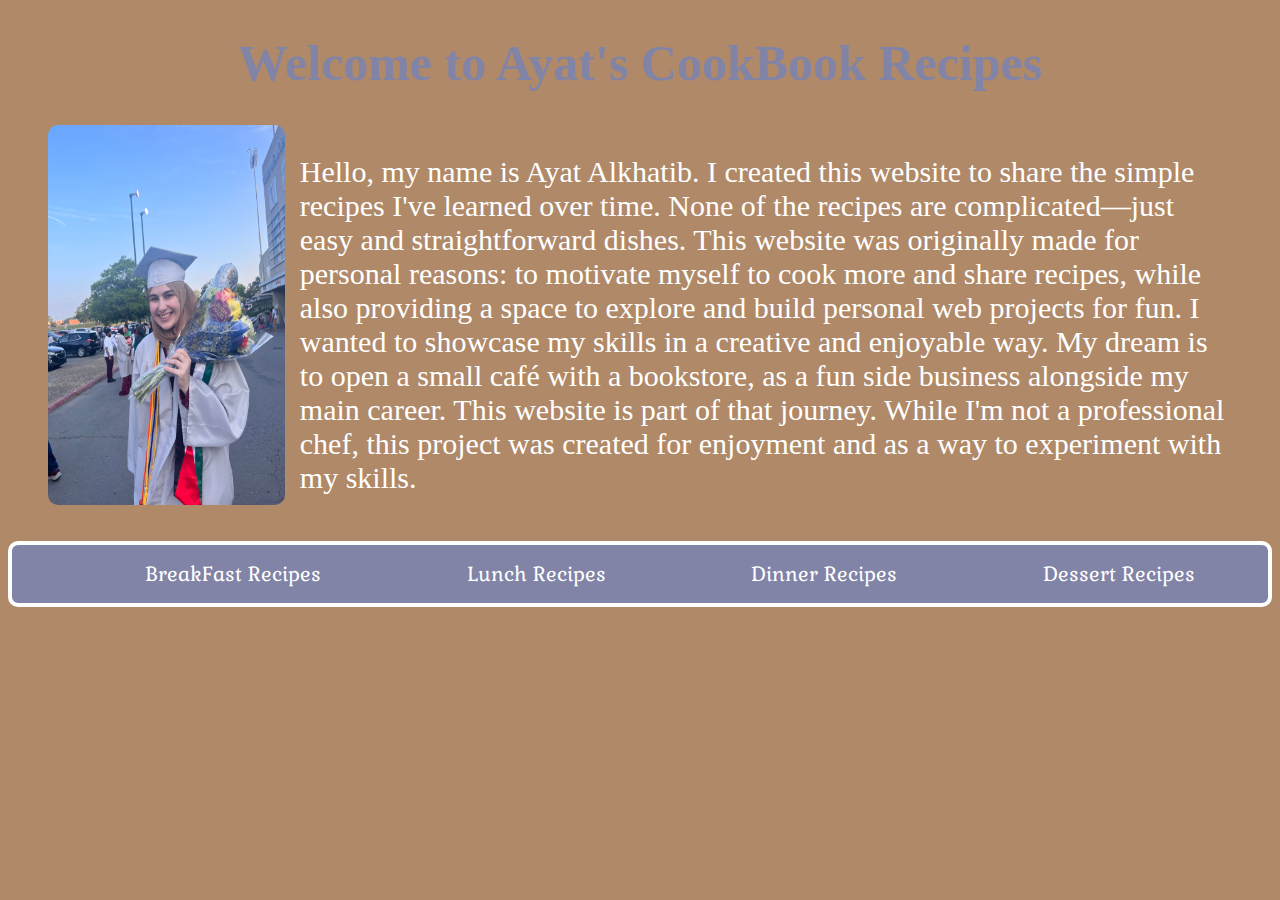
<file: index.html>
<!doctype html>

<html lang="en">
<head>
  <meta charset="utf-8">

  <title>Ayat's CookBook</title>
  <meta name="description" content="A collection of Ayat's Recipes">
  <meta name="author" content="Ayat Alkhatib">
  <link href="assest/css/style.css" rel="stylesheet">
  <link rel="preconnect" href="https://fonts.googleapis.com">
<link rel="preconnect" href="https://fonts.gstatic.com" crossorigin>
<link href="https://fonts.googleapis.com/css2?family=Elsie:wght@400;900&family=Gabriela&family=Graduate&family=Playfair+Display:ital,wght@0,400..900;1,400..900&family=Playfair:ital,opsz,wght@0,5..1200,300..900;1,5..1200,300..900&family=Rokkitt:ital,wght@0,100..900;1,100..900&display=swap" rel="stylesheet">


</head>

<body>

    <h1>Welcome to Ayat's CookBook Recipes</h1>
    <figure>
        <img src="assest/img/IMG_5163.jpeg" alt="placeholder">
        <p>Hello, my name is Ayat Alkhatib. I created this website to share the simple recipes I've learned over time. None of the recipes are complicated—just easy and straightforward dishes. This website was originally made for personal reasons: to motivate myself to cook more and share recipes, while also providing a space to explore and build personal web projects for fun. I wanted to showcase my skills in a creative and enjoyable way.

            My dream is to open a small café with a bookstore, as a fun side business alongside my main career. This website is part of that journey. While I'm not a professional chef, this project was created for enjoyment and as a way to experiment with my skills.</p>
    </figure>
 
<section id="menu">
    <nav>
        <ul id="options">
            <li><a href="breakfast/index.html">BreakFast Recipes</a></li>
            <li><a href="lunch/index.html">Lunch Recipes</a></li>
            <li><a href="dinner/index.html">Dinner Recipes</a></li>
            <li><a href="dessert/index.html">Dessert Recipes</a></li>
        </ul>
    </nav>
</section>
</body>
</file>
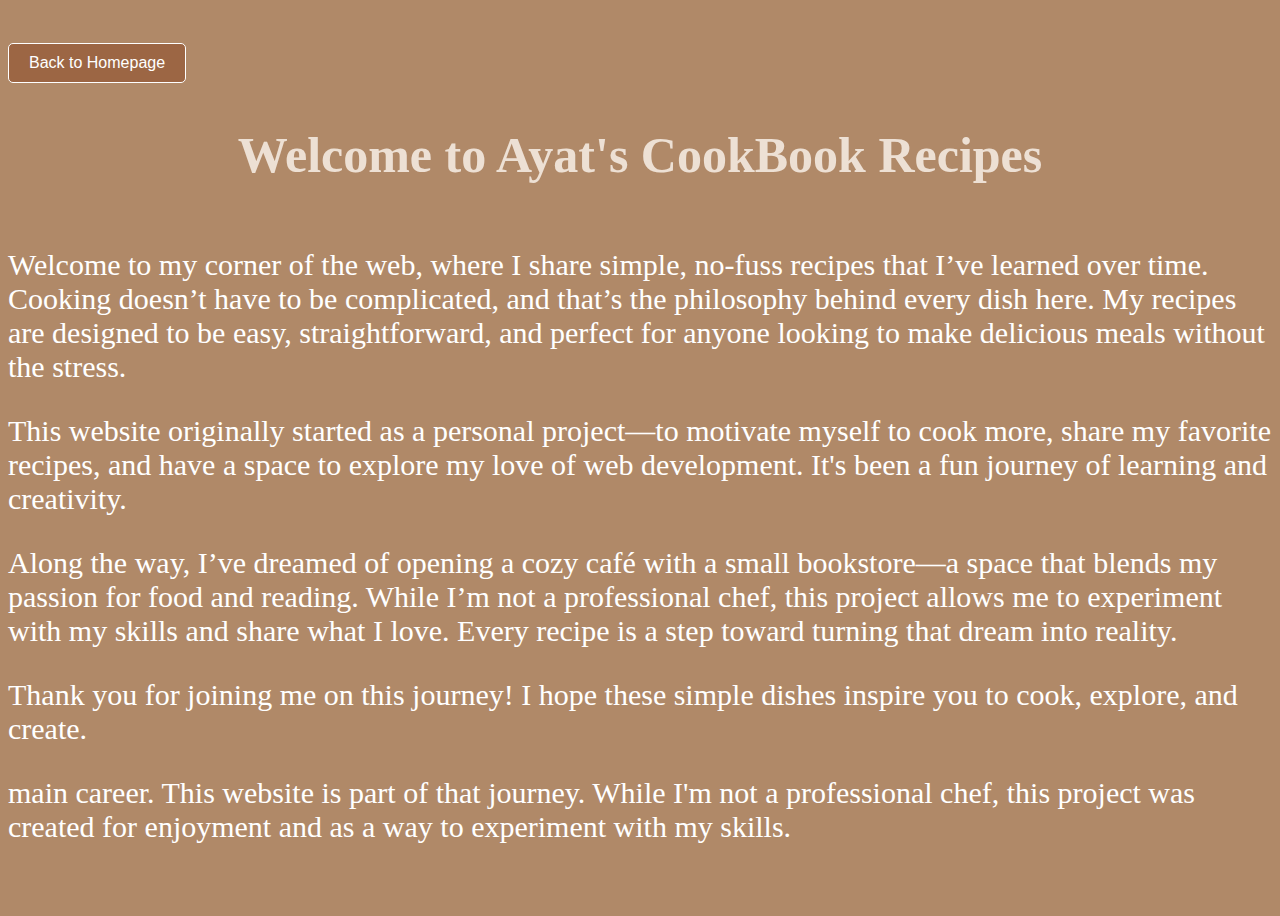
<file: aboutme/index.html>
<!doctype html>

<html lang="en">
<head>
  <meta charset="utf-8">

  <title>Ayat's CookBook</title>
  <meta name="description" content="A collection of Ayat's Recipes">
  <meta name="author" content="Ayat Alkhatib">
  <link href="../aboutme/css/style.css" rel="stylesheet">
  <link rel="preconnect" href="https://fonts.googleapis.com">
<link rel="preconnect" href="https://fonts.gstatic.com" crossorigin>
<link href="https://fonts.googleapis.com/css2?family=Elsie:wght@400;900&family=Gabriela&family=Graduate&family=Playfair+Display:ital,wght@0,400..900;1,400..900&family=Playfair:ital,opsz,wght@0,5..1200,300..900;1,5..1200,300..900&family=Rokkitt:ital,wght@0,100..900;1,100..900&display=swap" rel="stylesheet">


</head>

<body>
  <a href="../index.html">
    <button>Back to Homepage</button>
</a>

    <h1>Welcome to Ayat's CookBook Recipes</h1>
       
        <main>

          <p>Welcome to my corner of the web, where I share simple, no-fuss recipes that I’ve learned over time. Cooking doesn’t have to be complicated, and that’s the philosophy behind every dish here. My recipes are designed to be easy, straightforward, and perfect for anyone looking to make delicious meals without the stress.</p>

          <p>This website originally started as a personal project—to motivate myself to cook more, share my favorite recipes, and have a space to explore my love of web development. It's been a fun journey of learning and creativity.</p>
  
          <p>Along the way, I’ve dreamed of opening a cozy café with a small bookstore—a space that blends my passion for food and reading. While I’m not a professional chef, this project allows me to experiment with my skills and share what I love. Every recipe is a step toward turning that dream into reality.</p>
  
          <p>Thank you for joining me on this journey! I hope these simple dishes inspire you to cook, explore, and create.</p>
          <p> main career. This website is part of that journey. While I'm not a professional chef, this project was created for enjoyment and as a way to experiment with my skills.</p>
    </main>

</body>
</file>
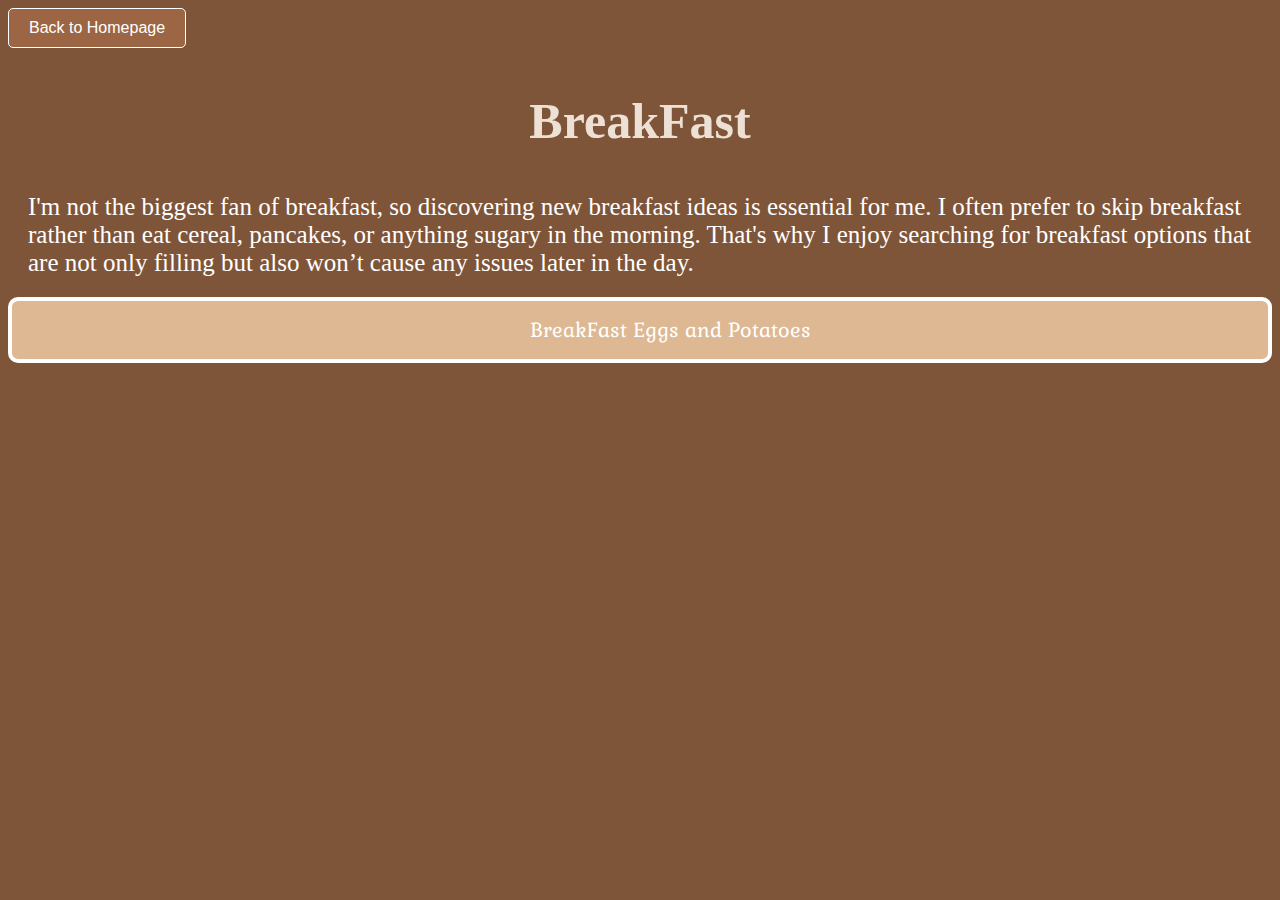
<file: recipes/breakfast/index.html>
<!doctype html>

<html lang="en">
<head>
  <meta charset="utf-8">

  <title>IT Pearl| Ayat Alkhatib</title>
  <meta name="description" content="A collection from IT Pearl">
  <meta name="author" content="Ayat Alkhatib">
  <link href="../breakfast/css/style.css" rel="stylesheet">
  <link rel="preconnect" href="https://fonts.googleapis.com">
<link rel="preconnect" href="https://fonts.gstatic.com" crossorigin>
<link href="https://fonts.googleapis.com/css2?family=Elsie:wght@400;900&family=Gabriela&family=Graduate&family=Playfair+Display:ital,wght@0,400..900;1,400..900&family=Playfair:ital,opsz,wght@0,5..1200,300..900;1,5..1200,300..900&family=Rokkitt:ital,wght@0,100..900;1,100..900&display=swap" rel="stylesheet">


</head>
<body>
    <a href="../index.html">
        <button>Back to Homepage</button>
    </a>
    <h1>BreakFast</h1>

    <p>I'm not the biggest fan of breakfast, so discovering new breakfast ideas is essential for me. I often prefer to skip breakfast rather than eat cereal, pancakes, or anything sugary in the morning. That's why I enjoy searching for breakfast options that are not only filling but also won’t cause any issues later in the day.</p>
    
    <nav>
        <ul>
            <li><a href="breakfasteggsandpotatoes/index.html">BreakFast Eggs and Potatoes</a></li>

        </ul>
    </nav>
</body>
</file>
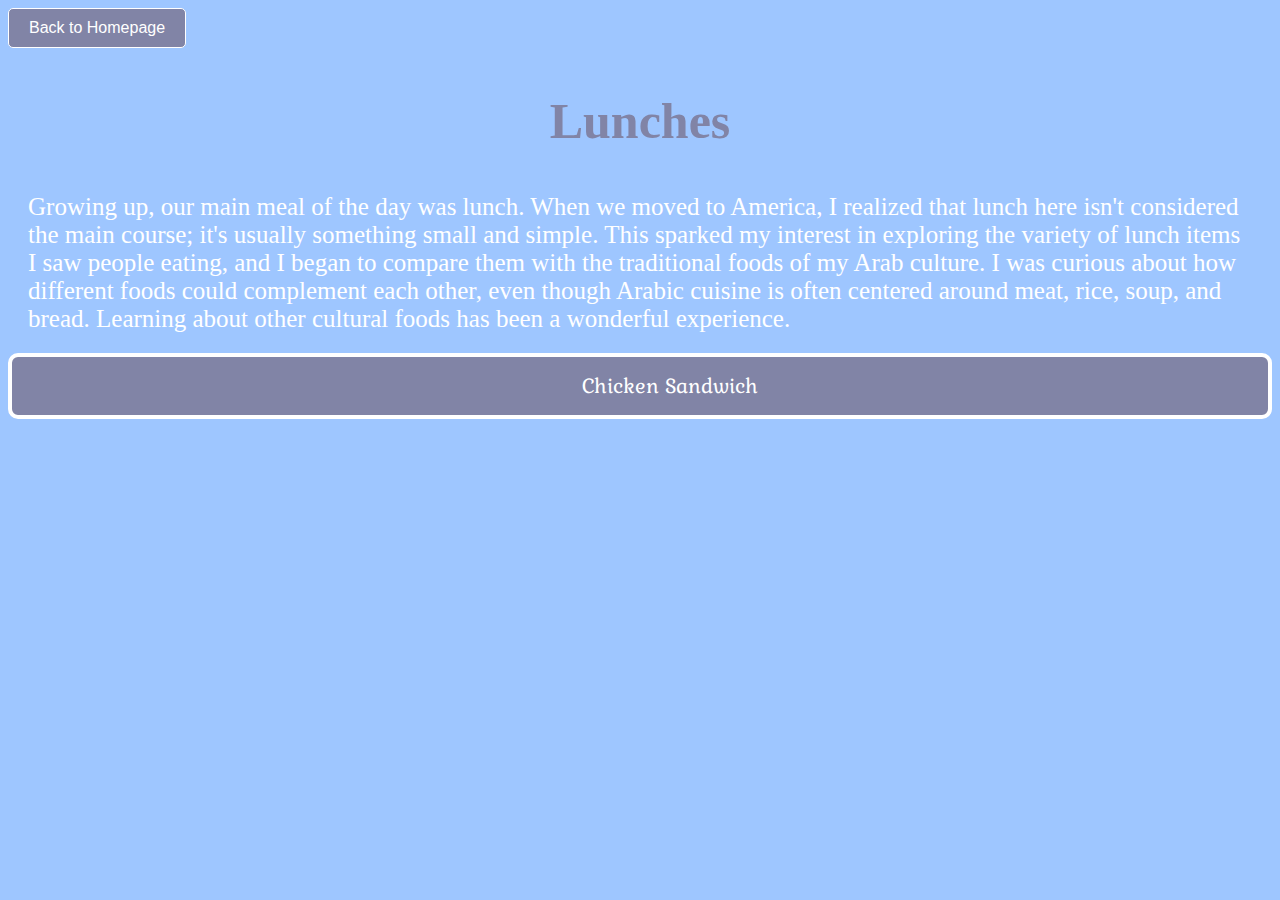
<file: recipes/lunch/index.html>
<!doctype html>

<html lang="en">
<head>
  <meta charset="utf-8">

  <title>Ayat's CookBook</title>
  <meta name="description" content="A collection of Ayat's Recipes">
  <meta name="author" content="Ayat Alkhatib">
  <link href="../lunch/css/style.css" rel="stylesheet">
  <link rel="preconnect" href="https://fonts.googleapis.com">
<link rel="preconnect" href="https://fonts.gstatic.com" crossorigin>
<link href="https://fonts.googleapis.com/css2?family=Elsie:wght@400;900&family=Gabriela&family=Graduate&family=Playfair+Display:ital,wght@0,400..900;1,400..900&family=Playfair:ital,opsz,wght@0,5..1200,300..900;1,5..1200,300..900&family=Rokkitt:ital,wght@0,100..900;1,100..900&display=swap" rel="stylesheet">


</head>
<body>
    <a href="../index.html">
        <button>Back to Homepage</button>
    </a>
    <h1>Lunches</h1>
    <p>Growing up, our main meal of the day was lunch. When we moved to America, I realized that lunch here isn't considered the main course; it's usually something small and simple. This sparked my interest in exploring the variety of lunch items I saw people eating, and I began to compare them with the traditional foods of my Arab culture. I was curious about how different foods could complement each other, even though Arabic cuisine is often centered around meat, rice, soup, and bread. Learning about other cultural foods has been a wonderful experience.</p>
    <nav>
        <ul>
            <li><a href="../lunch/chickensandwich/index.html">Chicken Sandwich</a></li>
        </ul>
    </nav>
</body>
</file>
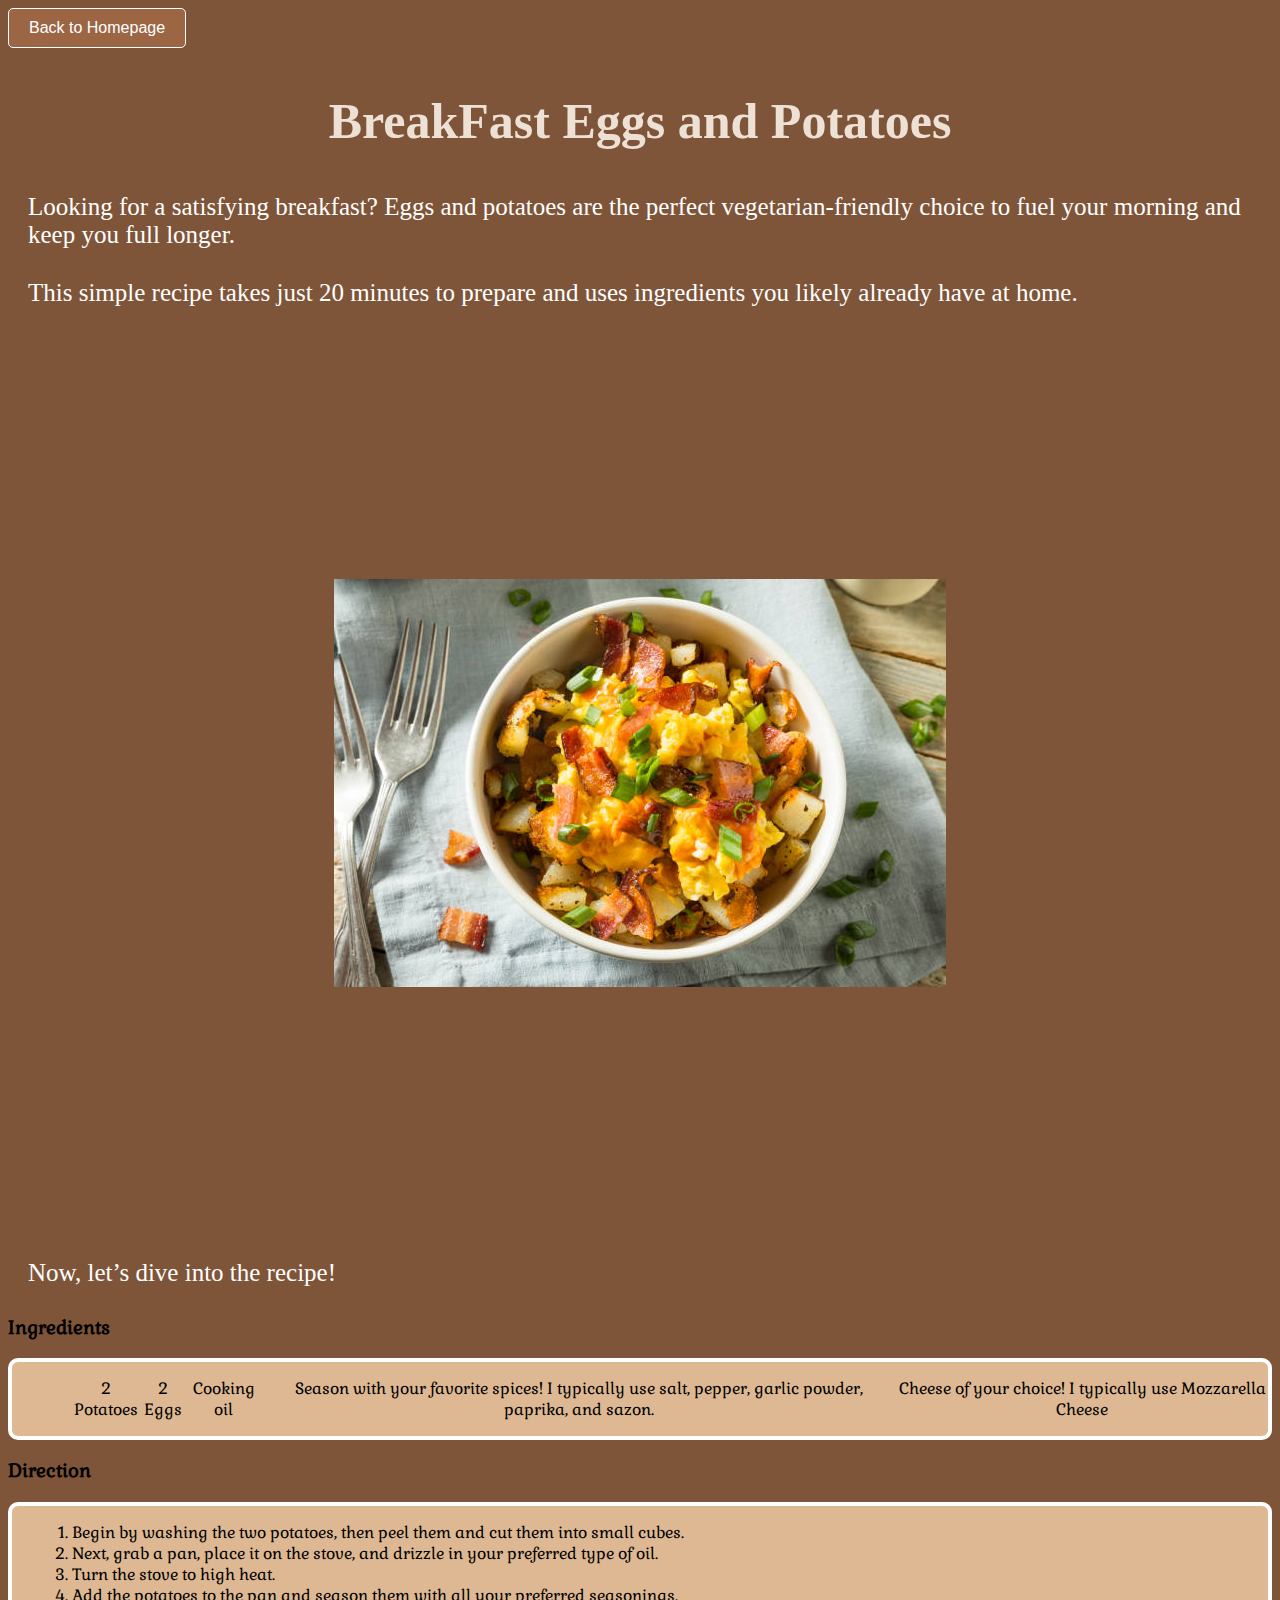
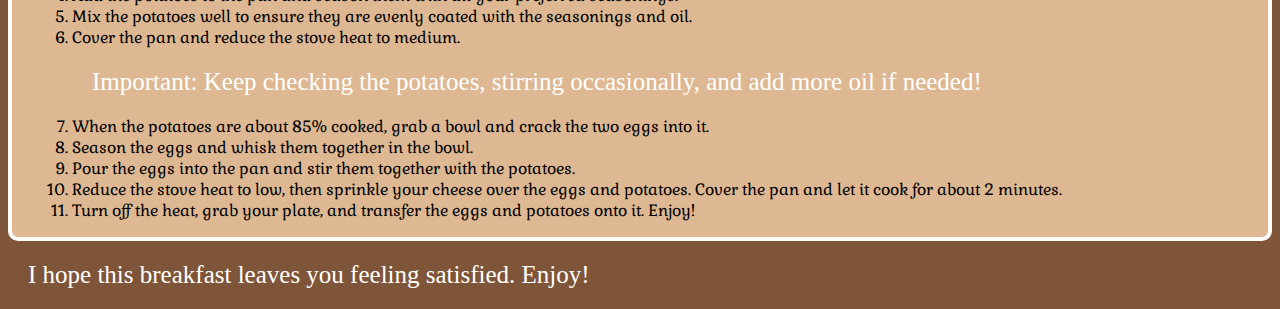
<file: recipes/breakfast/breakfasteggsandpotatoes/index.html>
<!doctype html>

<html lang="en">
<head>
  <meta charset="utf-8">

  <title>IT Pearl| Ayat Alkhatib</title>
  <meta name="description" content="A collection from IT Pearl">
  <meta name="author" content="Ayat Alkhatib">
  <link href="../breakfasteggsandpotatoes/css/style.css" rel="stylesheet">
  <link rel="preconnect" href="https://fonts.googleapis.com">
<link rel="preconnect" href="https://fonts.gstatic.com" crossorigin>
<link href="https://fonts.googleapis.com/css2?family=Elsie:wght@400;900&family=Gabriela&family=Graduate&family=Playfair+Display:ital,wght@0,400..900;1,400..900&family=Playfair:ital,opsz,wght@0,5..1200,300..900;1,5..1200,300..900&family=Rokkitt:ital,wght@0,100..900;1,100..900&display=swap" rel="stylesheet">


</head>


<body>
    <a href="/recipes/breakfast/index.html"> 
        <button>Back to Homepage</button>
    </a>
    <h1>BreakFast Eggs and Potatoes</h1>
    <p>Looking for a satisfying breakfast? Eggs and potatoes are the perfect vegetarian-friendly choice to fuel your morning and keep you full longer.</p>
    <p>This simple recipe takes just 20 minutes to prepare and uses ingredients you likely already have at home.</p>
    <figure>
        <img src="../breakfasteggsandpotatoes/img/image.jpg.jpg" alt="placeholder">
    </figure>
    <p>Now, let’s dive into the recipe!</p>

    <h3>Ingredients</h3> 
    <nav>
        <ul>
            <li>2 Potatoes</li>
            <li>2 Eggs</li>
            <li>Cooking oil</li>
            <li>Season with your favorite spices! I typically use salt, pepper, garlic powder, paprika, and sazon.</li>
            <li>Cheese of your choice! I typically use Mozzarella Cheese</li>
        </ul>
    </nav>
    <h3>Direction</h3>
    <nav>
        <ol>
            <li>Begin by washing the two potatoes, then peel them and cut them into small cubes.</li>
            <li>Next, grab a pan, place it on the stove, and drizzle in your preferred type of oil.</li>
            <li>Turn the stove to high heat.</li>
            <li>Add the potatoes to the pan and season them with all your preferred seasonings.</li>
            <li>Mix the potatoes well to ensure they are evenly coated with the seasonings and oil.</li>
            <li>Cover the pan and reduce the stove heat to medium.</li>
            <p id="note">Important: Keep checking the potatoes, stirring occasionally, and add more oil if needed!</p>
            <li>When the potatoes are about 85% cooked, grab a bowl and crack the two eggs into it.</li>
            <li>Season the eggs and whisk them together in the bowl.</li>
            <li>Pour the eggs into the pan and stir them together with the potatoes.</li>
            <li>Reduce the stove heat to low, then sprinkle your cheese over the eggs and potatoes. Cover the pan and let it cook for about 2 minutes.</li>
            <li>Turn off the heat, grab your plate, and transfer the eggs and potatoes onto it. Enjoy!</li>
        </ol>
    </nav>
    <p id="thankyounote">I hope this breakfast leaves you feeling satisfied. Enjoy!
    
</body>
</file>
<file: assest/css/style.css>
h1{
    color: #8184A6;
    text-align:center;
    font-family:'Times New Roman', Times, serif;
    font-size: 50px;

}

nav ul{
    list-style-type: none;
    text-align: center;
    display: flex;
    flex-direction: row;
    justify-content: space-around;
    list-style-type: none;

}

p{
    color: white;
    font: weight 250px;
    font-size: 30px;
    font-family:'Times New Roman', Times, serif;

}

nav {

    background-color: #8184A6;
    border-radius:10px;
    border: 4px solid  white;
    padding-left: 20px;
    
}
nav ul li a {
    color:white;
    font-size: 20px;
    text-decoration: none;

}
nav ul li a:hover{
    text-decoration: underline;
}

body{
    background-color:#B08968;
    font-family: "Gabriela", serif;
    font-weight: 400;
    font-style: normal;
}

figure{
    display: flex; 


}

img{    
    margin-right: 15px; 
    max-width: 20%;  
    height: auto;
    float: left;
    border-radius: 10px;
    margin-bottom: 20px;
}

.option {
    display: none;
    position: absolute;
    top: 40px;
    left: 0;
    background-color: white;
    box-shadow: 0 4px 6px rgba(0, 0, 0, 0.1);
    padding: 10px;
    list-style: none;
    border-radius: 5px;
  }

  .hamburger {
    cursor: pointer;
    width: 30px;
    height: 30px;
    display: flex;
    flex-direction: column;
    justify-content: space-around;
}

.hamburger div {
    width: 100%;
    height: 4px;
    background-color: #DDB892;
    border-radius: 2px;
    transition: transform 0.3s, opacity 0.3s;
}

.hidden {
    display: none;
}

.recipe {
    background: white;
    padding: 10px;
    border: 1px solid #ccc;
    margin: 10px 0;
    border-radius: 5px;
}

.recipe strong {
    color: #333;
}

#sidebar {
    position: fixed;
    top: 0;
    left: -250px; 
    width: 250px;
    height: 100%;
    background: #DDB892;
    color: white;
    padding-top: 20px;
    transition: left 0.3s ease-in-out; 
    font-size: 25px;
}

/* Sidebar Open (Slides In) */
#sidebar.open {
    left: 0;
}

/* Sidebar Links */
#sidebar ul {
    list-style-type: none;
    padding: 0;
}

#sidebar ul li {
    padding: 15px;
}

#sidebar ul li a {
    color: white;
    text-decoration: none;
    display: block;
}

/* Close Button */
#close-btn {
    position: absolute;
    top: 10px;
    right: 15px;
    background: none;
    border: none;
    color: white;
    font-size: 24px;
    cursor: pointer;
}

/* Menu Button (Opens Sidebar) */
#menu-btn {
    position: fixed;
    top: 20px;
    left: 20px;
    background: #333;
    color: white;
    border: none;
    padding: 10px 15px;
    cursor: pointer;
    font-size: 18px;
}
</file>
<file: aboutme/css/style.css>
h1{
    color: #EDE0D4;
    text-align:center;
    font-family:'Times New Roman', Times, serif;
    font-size: 50px;

}


p{
    color: white;
    font: weight 250px;
    font-size: 30px;
    font-family:'Times New Roman', Times, serif;
    

}



body{
    background-color:#B08968;
    font-family: "Gabriela", serif;
    font-weight: 400;
    font-style: normal;
    display:flex;
    flex-direction: column;
    justify-content: center;
    min-height: 100vh;
}

figure{
    display: flex; 
    align-items: center;
    justify-content: center;
    min-height: 100vh;
    gap:20px;
    flex-wrap: wrap;


}

img{    
    margin-right: 15px; 
    width: 200px;  
    height: 350px;
    border-radius: 10px;
    margin-bottom: 20px;
    
    
}


button{
    padding: 10px 20px;
    background-color: #9C6644; 
    color: white;
    border-radius: 5px;
    border: 1px solid white;;
    cursor: pointer;
    font-size: 16px;
    margin-bottom: 10px;
    
}
</file>
<file: recipes/breakfast/css/style.css>
h1{
    color: #EDE0D4;
    text-align:center;
    font-size: 50px;
    font-family: 'Times New Roman', Times, serif;
}

p{
    padding-left: 10px;
    color: white;
    font: weight 250px;
    font-size: 25px;
    font-family: 'Times New Roman', Times, serif;
    margin: 10px;;
    padding:10px;
}

nav ul{
    list-style-type: none;
    text-align: center;
    display: flex;
    flex-direction: row;
    justify-content: space-around;
    list-style-type: none;

}



nav {

    background-color: #DDB892;
    border-radius:10px;
    border: 4px solid  white;
    padding-left: 20px;
    
}
nav ul li a {
    color:white;
    font-size: 20px;
    text-decoration: none;

}
nav ul li a:hover{
    text-decoration: underline;
}

body{
    background-color:#7F5539;
    font-family: "Gabriela", serif;
    font-weight: 400;
    font-style: normal;
}


button{
    padding: 10px 20px;
    background-color: #9C6644; 
    color: white;
    border-radius: 5px;
    border: 1px solid white;;
    cursor: pointer;
    font-size: 16px;
    margin-bottom: 10px;
}
</file>
<file: recipes/lunch/css/style.css>
h1{
    color: #8184A6;
    text-align:center;
    font-size: 50px;
    font-family: 'Times New Roman', Times, serif;
}

p{
    padding-left: 10px;
    color: white;
    font: weight 250px;
    font-size: 25px;
    font-family: 'Times New Roman', Times, serif;
    margin: 10px;;
    padding:10px;
}

nav ul{
    list-style-type: none;
    text-align: center;
    display: flex;
    flex-direction: row;
    justify-content: space-around;
    list-style-type: none;

}



nav {

    background-color: #8184A6;
    border-radius:10px;
    border: 4px solid  white;
    padding-left: 20px;
    
}
nav ul li a {
    color:white;
    font-size: 20px;
    text-decoration: none;

}
nav ul li a:hover{
    text-decoration: underline;
}

body{
    background-color:#9EC6FF;
    font-family: "Gabriela", serif;
    font-weight: 400;
    font-style: normal;
}


button{
    padding: 10px 20px;
    background-color: #8184A6; 
    color: white;
    border-radius: 5px;
    border: 1px solid white;;
    cursor: pointer;
    font-size: 16px;
    margin-bottom: 10px;
}
</file>
<file: recipes/breakfast/breakfasteggsandpotatoes/css/style.css>
h1{
    color: #EDE0D4;
    text-align:center;
    font-size: 50px;
    font-family: 'Times New Roman', Times, serif;
}

p{
    padding-left: 10px;
    color: white;
    font: weight 250px;
    font-size: 25px;
    font-family: 'Times New Roman', Times, serif;
    margin: 10px;;
    padding:10px;
}

nav ul{
    list-style-type: none;
    text-align: center;
    display: flex;
    flex-direction: row;
    justify-content: space-around;
    list-style-type: none;

}



nav {

    background-color: #DDB892;
    border-radius:10px;
    border: 4px solid  white;
    padding-left: 20px;
    
}
nav ul li a {
    color:white;
    font-size: 20px;
    text-decoration: none;

}
nav ul li a:hover{
    text-decoration: underline;
}

body{
    background-color:#7F5539;
    font-family: "Gabriela", serif;
    font-weight: 400;
    font-style: normal;
}


button{
    padding: 10px 20px;
    background-color: #9C6644; 
    color: white;
    border-radius: 5px;
    border: 1px solid white;;
    cursor: pointer;
    font-size: 16px;
    margin-bottom: 10px;
}

figure{
        display: flex;
        justify-content: center; 
        align-items: center;     
        height: 100vh; 
}
</file>
